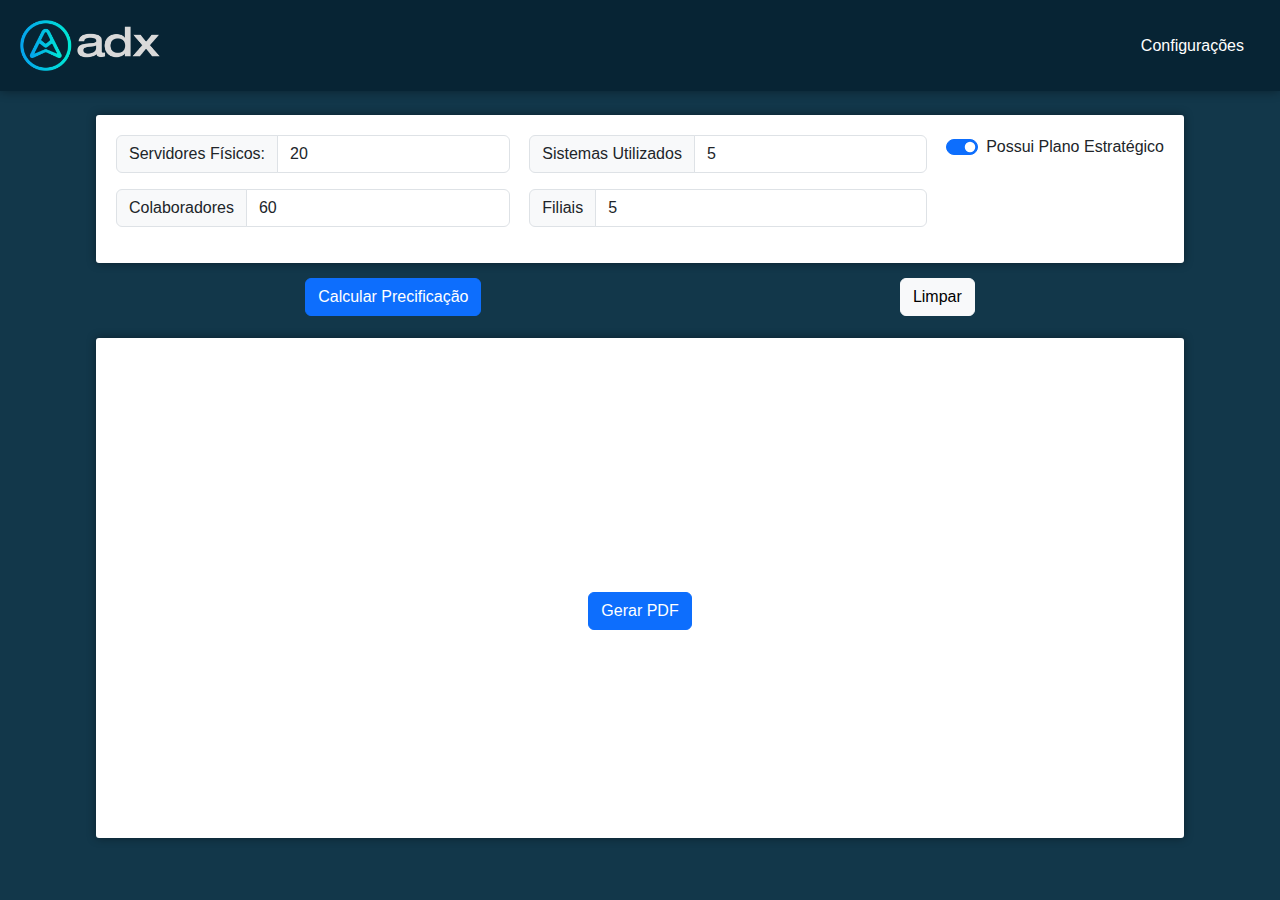
<file: index.html>
<!DOCTYPE html>
<html lang="pt">
<head>
    <meta charset="UTF-8">
    <meta name="viewport" content="width=device-width, initial-scale=1.0">
    <title>Home</title>
    <link href="https://cdn.jsdelivr.net/npm/bootstrap@5.3.3/dist/css/bootstrap.min.css" rel="stylesheet" integrity="sha384-QWTKZyjpPEjISv5WaRU9OFeRpok6YctnYmDr5pNlyT2bRjXh0JMhjY6hW+ALEwIH" crossorigin="anonymous">
    <link rel="stylesheet" href="style.css">
</head>
<body>
    <header>
        <div class="navbar">
            <img src="logo.webp" class="logoadx" alt="logo-grupo-adx.png">

            <ul class="nav justify-content-end">
                <li class="nav-item">
                    <a class="nav-link" href="configuracoes.html">Configurações</a>
                </li>
            </ul>
        </div>
    </header>
  <div> 
    <main>
        <section class="parametros">
            <div class="grupo1">
                <div class="input-group mb-3">
                    <span class="input-group-text" id="inputGroup-sizing-default">Servidores Físicos:</span>
                    <input type="number" class="form-control" aria-label="Sizing example input" aria-describedby="inputGroup-sizing-default" id="numServidoresFisicos" name="numServidoresFisicos" value="20">
                </div>

                <div class="input-group mb-3">
                    <span class="input-group-text" id="inputGroup-sizing-default">Colaboradores</span>
                    <input type="number" class="form-control" aria-label="Sizing example input" aria-describedby="inputGroup-sizing-default" id="numeroColaboradores" name="numeroColaboradores" value="60">
                </div>
            </div>
            <div class="grupo2">
                <div class="input-group mb-3">
                    <span class="input-group-text" id="inputGroup-sizing-default">Sistemas Utilizados</span>
                    <input type="number" class="form-control" aria-label="Sizing example input" aria-describedby="inputGroup-sizing-default" id="numeroSistemasUtilizados" name="numeroSistemasUtilizados" value="5">
                </div>

                <div class="input-group mb-3">
                    <span class="input-group-text" id="inputGroup-sizing-default">Filiais</span>
                    <input type="number" class="form-control" aria-label="Sizing example input" aria-describedby="inputGroup-sizing-default" id="numeroFiliais" name="numeroFiliais" value="5">
                </div>
            </div>
            <div class="grupo3">
                <div class="form-check form-switch">
                    <input class="form-check-input" type="checkbox" role="switch" id="possuiPlanoEstrategico" name="possuiPlanoEstrategico" checked>
                    <label class="form-check-label" for="possuiPlanoEstrategico">Possui Plano Estratégico</label>
                </div>
            </div>
         </section>

        <section class="btncalculo">
            <button onclick="construirCalculo()" class="btn btn-primary">Calcular Precificação</button>
            <button onclick="limpar()" class="btn btn-light">Limpar</button>
        </section> 

        <section class="resultados"> 
            <h2>Resultados</h2>
            <div id="valores"></div>
            <button onclick="gerarPDF()" class="btn btn-primary gerarPDF">Gerar PDF</button>
        </section>
    </div> 

    </main>
    <footer>

    </footer>
    <script src="https://cdn.jsdelivr.net/npm/bootstrap@5.3.3/dist/js/bootstrap.bundle.min.js" integrity="sha384-YvpcrYf0tY3lHB60NNkmXc5s9fDVZLESaAA55NDzOxhy9GkcIdslK1eN7N6jIeHz" crossorigin="anonymous"></script>
    <script src="index.js">defer</script>
</body>
</html>
</file>
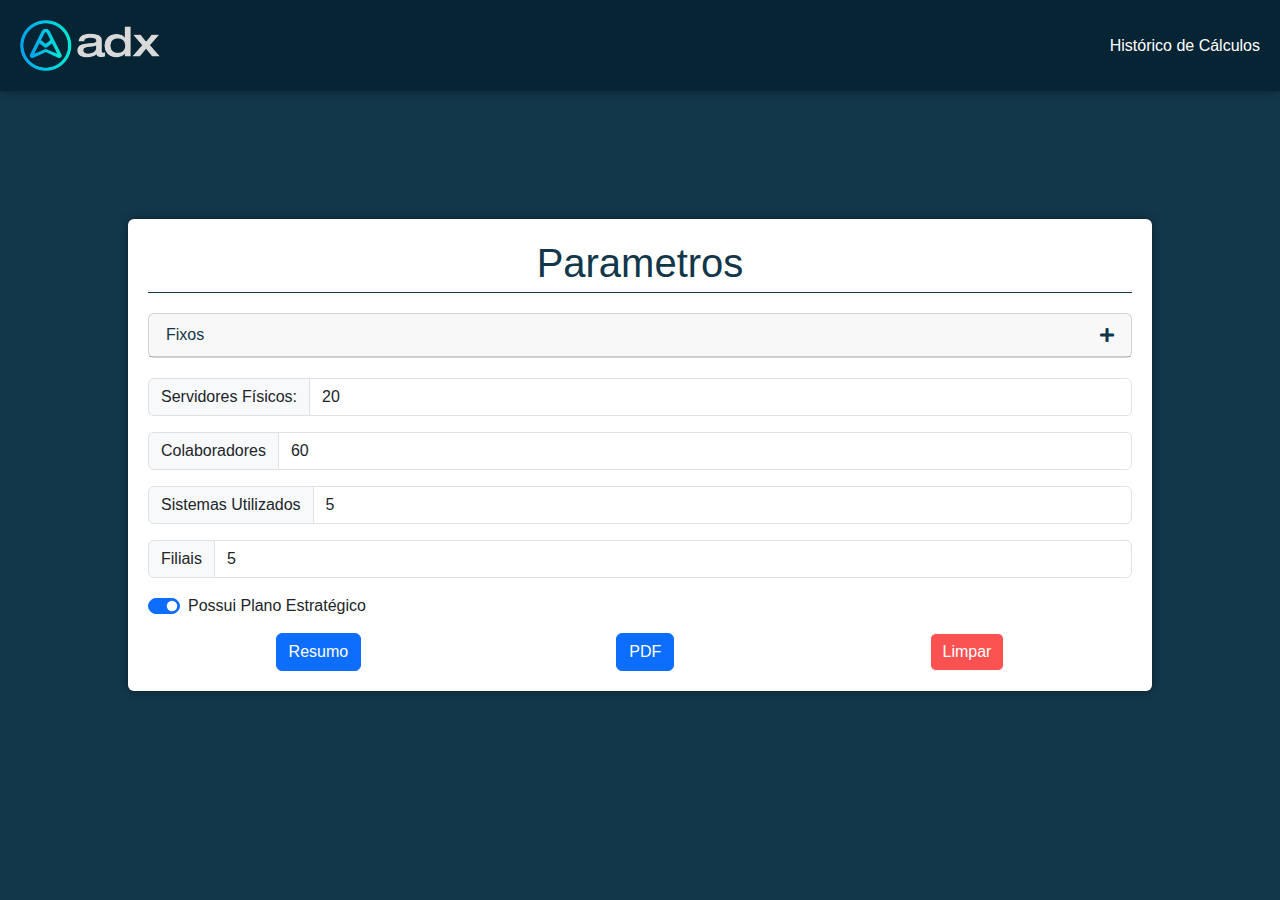
<file: PaginasWeb/html/index.html>
<!DOCTYPE html>
<html lang="pt">

<head>
    <meta charset="UTF-8">
    <meta name="viewport" content="width=device-width, initial-scale=1.0">
    <title>Home</title>
    <link rel="stylesheet" href="https://cdnjs.cloudflare.com/ajax/libs/font-awesome/5.15.4/css/all.min.css">
    <link href="https://cdn.jsdelivr.net/npm/bootstrap@5.3.3/dist/css/bootstrap.min.css" rel="stylesheet"
        integrity="sha384-QWTKZyjpPEjISv5WaRU9OFeRpok6YctnYmDr5pNlyT2bRjXh0JMhjY6hW+ALEwIH" crossorigin="anonymous">
    <link href="https://cdn.jsdelivr.net/npm/bootstrap@5.3.3/dist/css/bootstrap.min.css" rel="stylesheet"
        integrity="sha384-QWTKZyjpPEjISv5WaRU9OFeRpok6YctnYmDr5pNlyT2bRjXh0JMhjY6hW+ALEwIH" crossorigin="anonymous">
    <link rel="stylesheet" href="../css/style.css">

</head>

<body>
    <header>
        <div class="navbar">
            <img src="../assets/logo.webp" class="logoadx" alt="logo-grupo-adx.png">
            <li class="nav-item">
                <a class="nav-link" href="historico.html">Histórico de Cálculos</a>
            </li>

 
        </div>
    </header>
    <div>
        <main>
            <section class="parametros">
                <h1>Parametros</h1>
                <div class="grupo1">
                    <div class="container">
                        <div id="accordion">
                            <div class="card">
                                <div class="card-header" id="headingOne">
                                    <h5 class="mb-0">
                                        <div class="clickable-initial-rectangle" data-toggle="collapse"
                                            data-target="#collapseOne" aria-expanded="false"
                                            aria-controls="collapseOne">
                                            <button class="btn btn-link btn-custom">
                                                Fixos
                                                <i class="fas fa-plus float-right"></i> 
                                                <i class="fas fa-minus float-right" style="display: none;"></i>
                                            </button>
                                        </div>
                                    </h5>
                                </div>
                                <div id="collapseOne" class="collapse" aria-labelledby="headingOne"
                                    data-parent="#accordion">
                                    <div class="card-body">
                                        <form>
                                            <h3>Multiplicadores</h3>
                                            <div class="input-group mb-3" style="width: 40%;">
                                                <span class="input-group-text">Imposto (%):</span>
                                                <input type="number" required class="form-control" id="imposto"
                                                    name="imposto" step="0.01" value="20">
                                            </div>
                                            <div class="input-group mb-3" style="width: 40%;">
                                                <span class="input-group-text">Lucro (%):</span>
                                                <input type="number" required class="form-control" id="lucro"
                                                    name="lucro" step="0.01" value="10">
                                            </div>
                                            <h3>Salários por DEV</h3>
                                            <div class="input-group mb-3" style="width: 40%;">
                                                <span class="input-group-text">Analista Júnior:</span>
                                                <input type="number" required class="form-control" id="analistaJR"
                                                    name="analistaJR" step="0.01" value="150">
                                            </div>
                                            <div class="input-group mb-3" style="width: 40%;">
                                                <span class="input-group-text">Analista Sênior:</span>
                                                <input type="number" required class="form-control" id="analistaSr"
                                                    name="analistaSr" step="0.01" value="250">
                                            </div>
                                            <div class="input-group mb-3" style="width: 40%;">
                                                <span class="input-group-text">Especialista:</span>
                                                <input type="number" required class="form-control" id="especialista"
                                                    name="especialista" step="0.01" value="350">
                                            </div>
                                            <div class="input-group mb-3" style="width: 40%;">
                                                <div id="alinharbtn">
                                                    <div>
                                                        <button id="calculateButton" type="submit"
                                                            class="btn btn-primary">Salvar</button>
                                                    </div>
                                                    <div>
                                                        <div>
                                                            <button id="cancelateButton" 
                                                                class="btn btn-secondary">Cancelar</button>
                                                        </div>
                                                    </div>
                                                </div>
                                            </div>


                                        </form>
                                    </div>
                                </div>
                            </div>
                        </div>
                    </div>
                    <div class="input-group mb-3">
                        <span class="input-group-text" id="inputGroup-sizing-default">Servidores Físicos:</span>
                        <input type="number" class="form-control" required aria-label="Sizing example input"
                            aria-describedby="inputGroup-sizing-default" id="numServidoresFisicos"
                            name="numServidoresFisicos" value="20">
                    </div>

                    <div class="input-group mb-3">
                        <span class="input-group-text" id="inputGroup-sizing-default">Colaboradores</span>
                        <input type="number" class="form-control" required aria-label="Sizing example input"
                            aria-describedby="inputGroup-sizing-default" id="numeroColaboradores"
                            name="numeroColaboradores" value="60">
                    </div>
                </div>
                <div class="grupo2">
                    <div class="input-group mb-3">
                        <span class="input-group-text" id="inputGroup-sizing-default">Sistemas Utilizados</span>
                        <input type="number" class="form-control" required aria-label="Sizing example input"
                            aria-describedby="inputGroup-sizing-default" id="numeroSistemasUtilizados"
                            name="numeroSistemasUtilizados" value="5">
                    </div>

                    <div class="input-group mb-3">
                        <span class="input-group-text" id="inputGroup-sizing-default">Filiais</span>
                        <input type="number" class="form-control" required aria-label="Sizing example input"
                            aria-describedby="inputGroup-sizing-default" id="numeroFiliais" name="numeroFiliais"
                            value="5">
                    </div>
                </div>
                <div class="grupo3">
                    <div class="form-check form-switch">
                        <input class="form-check-input" type="checkbox" role="switch" id="possuiPlanoEstrategico"
                            name="possuiPlanoEstrategico" checked>
                        <label class="form-check-label" for="possuiPlanoEstrategico">Possui Plano Estratégico</label>
                    </div>
                </div>
                <div class="btncalculo">
                    <button type="submit" onclick="construirCalculo()" class="btn btn-primary">Resumo</button>
                    <button onclick="gerarPDF()" class="btn btn-primary gerarPDF">PDF</button>
                    <button onclick="limpar()" id="btnLimpar" class="btn btn-light">Limpar</button>
                </div>
            </section>
            <div class="modal fade" id="modalValores" tabindex="-1" aria-labelledby="modalValoresLabel"
                aria-hidden="true">
                <div class="modal-dialog modal-dialog-centered modal-lg">
                    <div class="modal-content">
                        <div class="modal-header">
                            <h5 class="modal-title">Resumo de Informações:</h5>
                            <button type="submit" class="btn-close" data-bs-dismiss="modal" aria-label="Close"></button>
                        </div>
                        <div class="modal-body">
                            <div id="valores"></div>
                        </div>
                        <div class="modal-footer">
                            <button type="submit" class="btn btn-secondary" data-bs-dismiss="modal">Fechar</button>
                            <button onclick="gerarPDF()" class="btn btn-primary gerarPDF">PDF</button>
                        </div>
                    </div>
                </div>
            </div>
    </div>
    </main>
    
    <script src="https://ajax.googleapis.com/ajax/libs/jquery/3.5.1/jquery.min.js"></script>
    <script src="https://cdnjs.cloudflare.com/ajax/libs/popper.js/1.16.0/umd/popper.min.js"></script>
    <script src="https://maxcdn.bootstrapcdn.com/bootstrap/4.5.2/js/bootstrap.min.js"></script>
    <script>
        $(document).ready(function(){
          $('#accordion').on('hidden.bs.collapse', function(e){
            $(e.target).prev().find('.fas.fa-minus').hide();
            $(e.target).prev().find('.fas.fa-plus').show();
          });
          $('#accordion').on('shown.bs.collapse', function(e){
            $(e.target).prev().find('.fas.fa-plus').hide();
            $(e.target).prev().find('.fas.fa-minus').show();
          });
        });
      </script>
      <script>
        document.addEventListener("DOMContentLoaded", function() {
        
            const imposto = localStorage.getItem("imposto") ;
            const lucro = localStorage.getItem("lucro") ;
            const analistaJR = localStorage.getItem("analistaJR");
            const analistaSr = localStorage.getItem("analistaSr");
            const especialista = localStorage.getItem("especialista");
             
        
            document.getElementById("imposto").value = imposto;
            document.getElementById("lucro").value = lucro;
            document.getElementById("analistaJR").value = analistaJR;
            document.getElementById("analistaSr").value = analistaSr;
            document.getElementById("especialista").value = especialista;
         

        
                    document.getElementById("calculateButton").addEventListener("click", function(event) {
                        if(isCamposPrechidosConfiguracoes(document.getElementById("imposto").value ,document.getElementById("lucro").value ,document.getElementById("analistaJR").value ,document.getElementById("analistaSr").value,document.getElementById("especialista").value)){
                        saveDataToLocalStorage();
                        enviarDadosParaServidor()
                        redirectToPage();
                        event.preventDefault(); 
                        }else{
                            alert("Todos os campos devem ser preenchidos !");
                        }
                        
                    });
                    document.getElementById("cancelateButton").addEventListener("click", function(event) {
                        const imposto = localStorage.getItem("imposto") ;
                        const lucro = localStorage.getItem("lucro") ;
                        const analistaJR = localStorage.getItem("analistaJR");
                        const analistaSr = localStorage.getItem("analistaSr");
                        const especialista = localStorage.getItem("especialista");
                        
                    
                        document.getElementById("imposto").value = imposto;
                        document.getElementById("lucro").value = lucro;
                        document.getElementById("analistaJR").value = analistaJR;
                        document.getElementById("analistaSr").value = analistaSr;
                        document.getElementById("especialista").value = especialista;
                        
                    });
                    function reeprencherCampos(){}
            
                    function redirectToPage() {
                            window.location.href = "index.html"; 
           
                    }
        });
        </script>
    <script src="https://cdn.jsdelivr.net/npm/bootstrap@5.3.3/dist/js/bootstrap.bundle.min.js"
        integrity="sha384-YvpcrYf0tY3lHB60NNkmXc5s9fDVZLESaAA55NDzOxhy9GkcIdslK1eN7N6jIeHz"
        crossorigin="anonymous"></script>
    <script src="../js/index.js" defer></script>
</body>

</html>
</file>
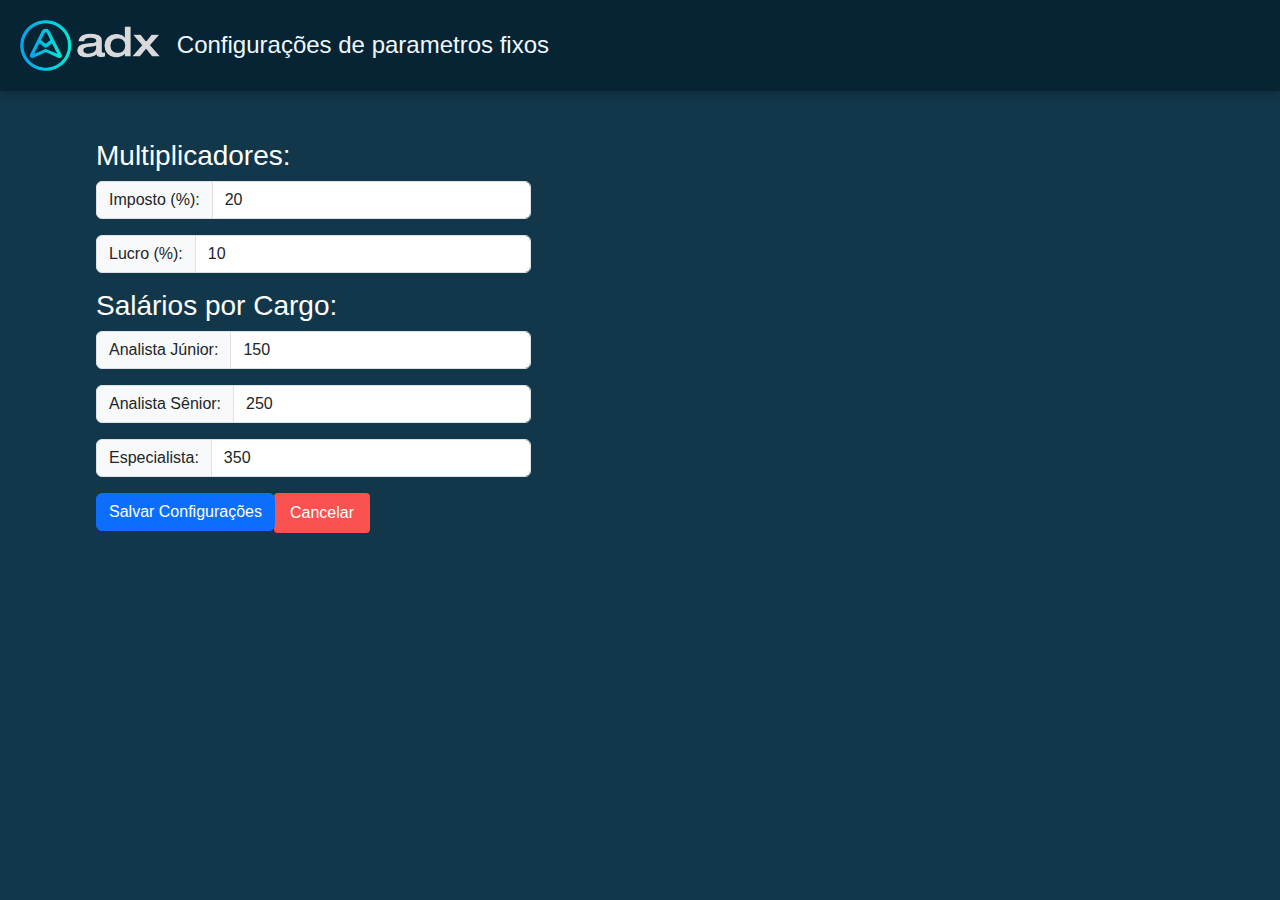
<file: configuracoes.html>
<!DOCTYPE html>
<html lang="pt">
    <head>
        <meta charset="UTF-8">
        <meta name="viewport" content="width=device-width, initial-scale=1.0">
        <title>Configurações</title>
        <link href="https://cdn.jsdelivr.net/npm/bootstrap@5.3.3/dist/css/bootstrap.min.css" rel="stylesheet" integrity="sha384-QWTKZyjpPEjISv5WaRU9OFeRpok6YctnYmDr5pNlyT2bRjXh0JMhjY6hW+ALEwIH" crossorigin="anonymous">
        <link rel="stylesheet" href="style.css">
    </head>
    <body>
        <header>
            <div class="navbar ">
                <section class="title col-5" style="width: 100%;">
                    <a href="index.html" ><img src="logo.webp" class="logoadx"  alt="logo-grupo-adx.png"></a>
                    <h4 class="titulo_pagina" >Configurações de parametros fixos</h4>
                </section>
    

            </div>
        </header>
<body>
<br /><br />
    <main>

    <form >
        <h3>Multiplicadores:</h3>
        <div class="input-group mb-3" style="width: 40%;">
            <span class="input-group-text" >Imposto (%):</span>
            <input type="number" class="form-control" id="imposto" name="imposto" step="0.01" value="20">
        </div>
        <div class="input-group mb-3"  style="width: 40%;">
            <span class="input-group-text">Lucro (%):</span>
            <input type="number" class="form-control" id="lucro" name="lucro" step="0.01" value="10">
        </div>
        <h3>Salários por Cargo:</h3>
        <div class="input-group mb-3" style="width: 40%;">
            <span class="input-group-text">Analista Júnior:</span>
            <input type="number" class="form-control" id="analistaJR" name="analistaJR" step="0.01" value="150">
        </div>
        <div class="input-group mb-3" style="width: 40%;">
            <span class="input-group-text">Analista Sênior:</span>
            <input type="number" class="form-control" id="analistaSr" name="analistaSr" step="0.01" value="250">
        </div>
        <div class="input-group mb-3" style="width: 40%;">
            <span class="input-group-text">Especialista:</span>
            <input type="number" class="form-control" id="especialista" name="especialista" step="0.01" value="350">
        </div>
        <div class="input-group mb-3" style="width: 40%;">
            <Div>
            <button id="calculateButton" class="btn btn-primary">Salvar Configurações</button>
            </Div>
            <div>
             <div >
            <li class="nav-item" >
                <a class="nav-link button-link" href="index.html">Cancelar</a>
            </li>
            </div> 
        </div>
        </div>

       
    </form>
</main>


<script>
document.addEventListener("DOMContentLoaded", function() {

    const imposto = localStorage.getItem("imposto") || 20;
    const lucro = localStorage.getItem("lucro") || 10;
    const analistaJR = localStorage.getItem("analistaJR") || 150;
    const analistaSr = localStorage.getItem("analistaSr") || 250;
    const especialista = localStorage.getItem("especialista") || 350;

    document.getElementById("imposto").value = imposto;
    document.getElementById("lucro").value = lucro;
    document.getElementById("analistaJR").value = analistaJR;
    document.getElementById("analistaSr").value = analistaSr;
    document.getElementById("especialista").value = especialista;

    document.querySelectorAll("input[type='number']").forEach(function(input) {
        input.addEventListener("change", function() {
            localStorage.setItem(this.id, this.value);
        });
    });

            document.getElementById("calculateButton").addEventListener("click", function(event) {
                saveDataToLocalStorage();
                redirectToPage();
                event.preventDefault(); 
            });
    
            function redirectToPage() {
                window.location.href = "index.html"; 
            }
});
</script>
        <script>
        


            document.getElementById("calculateButton").addEventListener("click", function(event) {
                saveDataToLocalStorage();
                redirectToPage();
                event.preventDefault(); 
            });
    
            function redirectToPage() {
                window.location.href = "index.html"; 
            }
        </script>
    </form>
</body>
</html>
    
</body>
<script src="https://cdn.jsdelivr.net/npm/bootstrap@5.3.3/dist/js/bootstrap.bundle.min.js" integrity="sha384-YvpcrYf0tY3lHB60NNkmXc5s9fDVZLESaAA55NDzOxhy9GkcIdslK1eN7N6jIeHz" crossorigin="anonymous"></script>

<script src="index.js">defer</script>

</html>
</file>
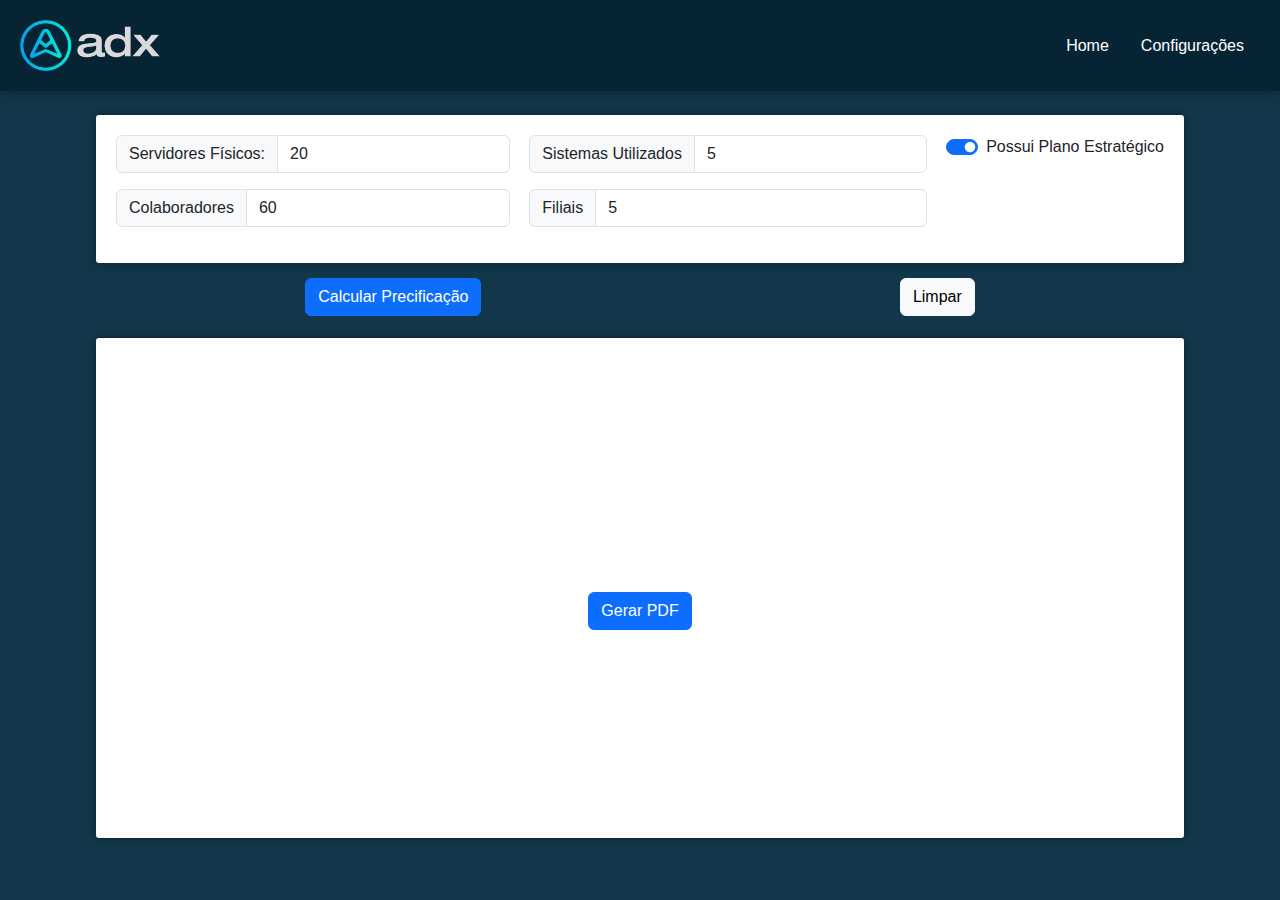
<file: intex.html>
<!DOCTYPE html>
<html lang="pt">
<head>
    <meta charset="UTF-8">
    <meta name="viewport" content="width=device-width, initial-scale=1.0">
    <title>Document</title>
    <link href="https://cdn.jsdelivr.net/npm/bootstrap@5.3.3/dist/css/bootstrap.min.css" rel="stylesheet" integrity="sha384-QWTKZyjpPEjISv5WaRU9OFeRpok6YctnYmDr5pNlyT2bRjXh0JMhjY6hW+ALEwIH" crossorigin="anonymous">
    <link rel="stylesheet" href="style.css">
</head>
<body>
    <header>
        <div class="navbar">
            <img src="logo.webp" class="logoadx" alt="logo-grupo-adx.png">

            <ul class="nav justify-content-end">
                <li class="nav-item">
                    <a class="nav-link active" aria-current="page" href="#">Home</a>
                </li>
                <li class="nav-item">
                    <a class="nav-link" href="#">Configurações</a>
                </li>
            </ul>
        </div>
    </header>
  <div> 
    <main>
        <section class="parametros">
            <div class="grupo1">
                <div class="input-group mb-3">
                    <span class="input-group-text" id="inputGroup-sizing-default">Servidores Físicos:</span>
                    <input type="text" class="form-control" aria-label="Sizing example input" aria-describedby="inputGroup-sizing-default" id="numServidoresFisicos" name="numServidoresFisicos" value="20">
                </div>

                <div class="input-group mb-3">
                    <span class="input-group-text" id="inputGroup-sizing-default">Colaboradores</span>
                    <input type="text" class="form-control" aria-label="Sizing example input" aria-describedby="inputGroup-sizing-default" id="numeroColaboradores" name="numeroColaboradores" value="60">
                </div>
            </div>
            <div class="grupo2">
                <div class="input-group mb-3">
                    <span class="input-group-text" id="inputGroup-sizing-default">Sistemas Utilizados</span>
                    <input type="text" class="form-control" aria-label="Sizing example input" aria-describedby="inputGroup-sizing-default" id="numeroSistemasUtilizados" name="numeroSistemasUtilizados" value="5">
                </div>

                <div class="input-group mb-3">
                    <span class="input-group-text" id="inputGroup-sizing-default">Filiais</span>
                    <input type="text" class="form-control" aria-label="Sizing example input" aria-describedby="inputGroup-sizing-default" id="numeroFiliais" name="numeroFiliais" value="5">
                </div>
            </div>
            <div class="grupo3">
                <div class="form-check form-switch">
                    <input class="form-check-input" type="checkbox" role="switch" id="possuiPlanoEstrategico" name="possuiPlanoEstrategico" checked>
                    <label class="form-check-label" for="possuiPlanoEstrategico">Possui Plano Estratégico</label>
                </div>
            </div>
         </section>

        <section class="btncalculo">
            <button onclick="construirCalculo()" class="btn btn-primary">Calcular Precificação</button>
            <button onclick="limpar()" class="btn btn-light">Limpar</button>
        </section> 

        <section class="resultados"> 
            <h2>Resultados</h2>
            <div id="valores"></div>
            <button onclick="gerarPDF()" class="btn btn-primary gerarPDF">Gerar PDF</button>
        </section>
    </div> 

    </main>
    <footer>

    </footer>
    <script src="https://cdn.jsdelivr.net/npm/bootstrap@5.3.3/dist/js/bootstrap.bundle.min.js" integrity="sha384-YvpcrYf0tY3lHB60NNkmXc5s9fDVZLESaAA55NDzOxhy9GkcIdslK1eN7N6jIeHz" crossorigin="anonymous"></script>
    <script src="index.js">defer</script>
</body>
</html>
</file>
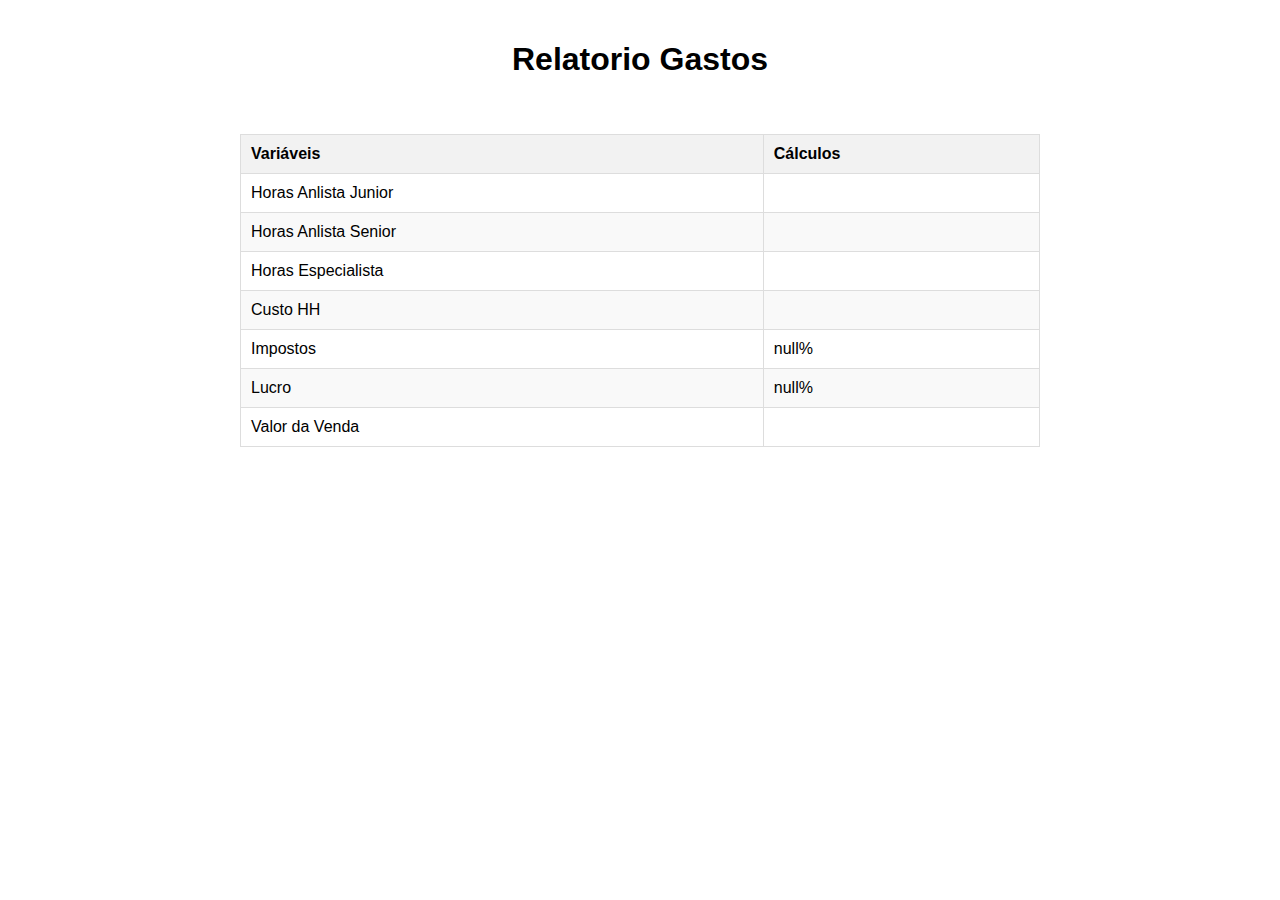
<file: relatorioModelo.html>
<!DOCTYPE html>
<html lang="en">
<head>
    <meta charset="UTF-8">
    <meta name="viewport" content="width=device-width, initial-scale=1.0">
    <link rel="stylesheet" href="Relatorio.css">
    <title>Relatório</title>

</head>
<body>
    <div id="Relatorio">
        <h1>Relatorio Gastos</h1>
        <br /><br />
    <table id="localStorageTable" border="1">
        <thead>
            <tr>
                <th>Variáveis</th>
                <th>Cálculos</th>
            </tr>
        </thead>
        <tbody>
        </tbody>
    </table>

    <script>
        const localStorageData = [
            { Variáveis: "Horas Anlista Junior ", Cálculos: localStorage.getItem("HorasAnlistaJuniorF") },
            { Variáveis: "Horas Anlista Senior", Cálculos: localStorage.getItem("HorasAnlistaSeniorF") },
            { Variáveis: "Horas Especialista", Cálculos: localStorage.getItem("HorasEspecialistaF") },
            { Variáveis: "Custo HH", Cálculos: localStorage.getItem("resultCustoHHF") },
            { Variáveis: "Impostos", Cálculos: localStorage.getItem("imposto")+'%' },
            { Variáveis: "Lucro", Cálculos: localStorage.getItem("lucro")+"%" },
            { Variáveis: "Valor da Venda", Cálculos: localStorage.getItem("resultValorVendaF") }
        ];

        const tableBody = document.querySelector("#localStorageTable tbody");

        localStorageData.forEach(item => {
            const row = tableBody.insertRow();
            const keyCell = row.insertCell(0);
            const valueCell = row.insertCell(1);

            keyCell.textContent = item.Variáveis;
            valueCell.textContent = item.Cálculos;
        });
    </script>
    </div>
</body>
<script src="relatorio.js">defer</script>
<script src="index.js">defer</script>
</html>
</file>
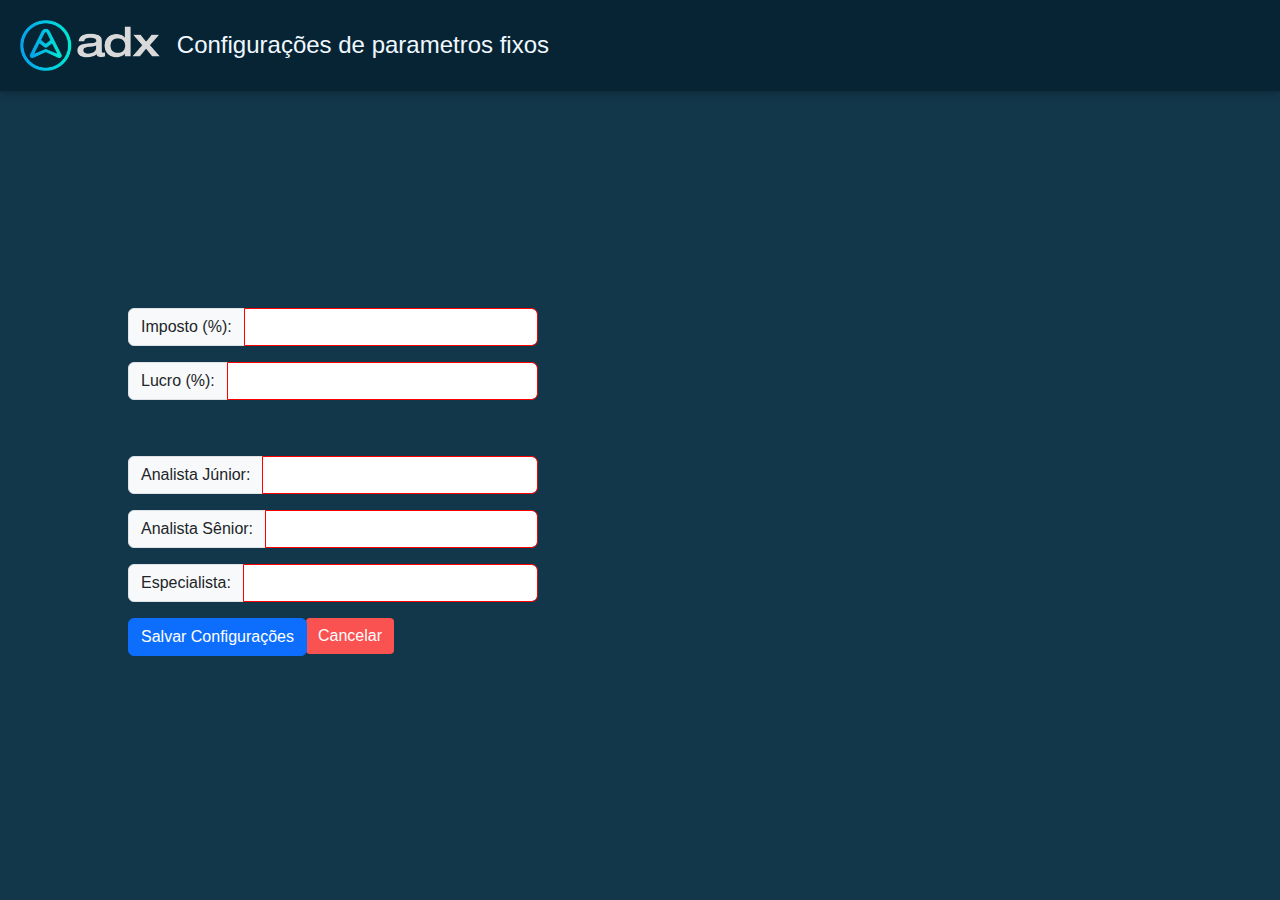
<file: PaginasWeb/html/configuracoes.html>
<!DOCTYPE html>
<html lang="pt">
    <head>
        <meta charset="UTF-8">
        <meta name="viewport" content="width=device-width, initial-scale=1.0">
        <title>Configurações</title>
        <link href="https://cdn.jsdelivr.net/npm/bootstrap@5.3.3/dist/css/bootstrap.min.css" rel="stylesheet" integrity="sha384-QWTKZyjpPEjISv5WaRU9OFeRpok6YctnYmDr5pNlyT2bRjXh0JMhjY6hW+ALEwIH" crossorigin="anonymous">
        <link rel="stylesheet" href="../css/style.css">
    </head>
    <body>
        <header>
            <div class="navbar ">
                <section class="title col-5" style="width: 100%;">
                    <a href="index.html" ><img src="../assets/logo.webp" class="logoadx"  alt="logo-grupo-adx.png"></a>
                    <h4 class="titulo_pagina" >Configurações de parametros fixos</h4>
                </section>
    

            </div>
        </header>
<body>
<br /><br />
    <main>

    <form >
        <h3>Multiplicadores:</h3>
        <div class="input-group mb-3" style="width: 40%;">
            <span class="input-group-text" >Imposto (%):</span>
            <input type="number" required class="form-control" id="imposto" name="imposto" step="0.01" value="20">
        </div>
        <div class="input-group mb-3"  style="width: 40%;">
            <span class="input-group-text">Lucro (%):</span>
            <input type="number" required class="form-control" id="lucro" name="lucro" step="0.01" value="10">
        </div>
        <h3>Salários por Cargo:</h3>
        <div class="input-group mb-3" style="width: 40%;">
            <span class="input-group-text">Analista Júnior:</span>
            <input type="number" required class="form-control" id="analistaJR" name="analistaJR" step="0.01" value="150">
        </div>
        <div class="input-group mb-3" style="width: 40%;">
            <span class="input-group-text">Analista Sênior:</span>
            <input type="number" required class="form-control" id="analistaSr" name="analistaSr" step="0.01" value="250">
        </div>
        <div class="input-group mb-3" style="width: 40%;">
            <span class="input-group-text">Especialista:</span>
            <input type="number" required class="form-control" id="especialista" name="especialista" step="0.01" value="350">
        </div>
        <div class="input-group mb-3" style="width: 40%;">
            <Div>
            <button id="calculateButton" type="submit" class="btn btn-primary">Salvar Configurações</button>
            </Div>
            <div>
             <div >
            <li class="nav-item" >
                <a class="nav-link button-link" href="index.html">Cancelar</a>
            </li>
            </div> 
        </div>
        </div>

       
    </form>
</main>


<script>
document.addEventListener("DOMContentLoaded", function() {

    const imposto = localStorage.getItem("imposto") ;
    const lucro = localStorage.getItem("lucro") ;
    const analistaJR = localStorage.getItem("analistaJR");
    const analistaSr = localStorage.getItem("analistaSr");
    const especialista = localStorage.getItem("especialista");
     

    document.getElementById("imposto").value = imposto;
    document.getElementById("lucro").value = lucro;
    document.getElementById("analistaJR").value = analistaJR;
    document.getElementById("analistaSr").value = analistaSr;
    document.getElementById("especialista").value = especialista;
 
    document.querySelectorAll("input[type='number']").forEach(function(input) {
        input.addEventListener("change", function() {
            localStorage.setItem(this.id, this.value);
        });
    });

            document.getElementById("calculateButton").addEventListener("click", function(event) {
                if(isCamposPrechidosConfiguracoes(document.getElementById("imposto").value ,document.getElementById("lucro").value ,document.getElementById("analistaJR").value ,document.getElementById("analistaSr").value,document.getElementById("especialista").value)){
                saveDataToLocalStorage();
                redirectToPage();
                event.preventDefault(); 
                }else{
                    alert("Todos os campos devem ser preenchidos !");
                }
                
            });
    
            function redirectToPage() {
                    window.location.href = "index.html"; 
   
            }
});
</script>
    </form>
</body>
</html>
    
</body>
<script src="https://cdn.jsdelivr.net/npm/bootstrap@5.3.3/dist/js/bootstrap.bundle.min.js" integrity="sha384-YvpcrYf0tY3lHB60NNkmXc5s9fDVZLESaAA55NDzOxhy9GkcIdslK1eN7N6jIeHz" crossorigin="anonymous"></script>

<script src="../js/index.js">defer</script>

</html>
</file>
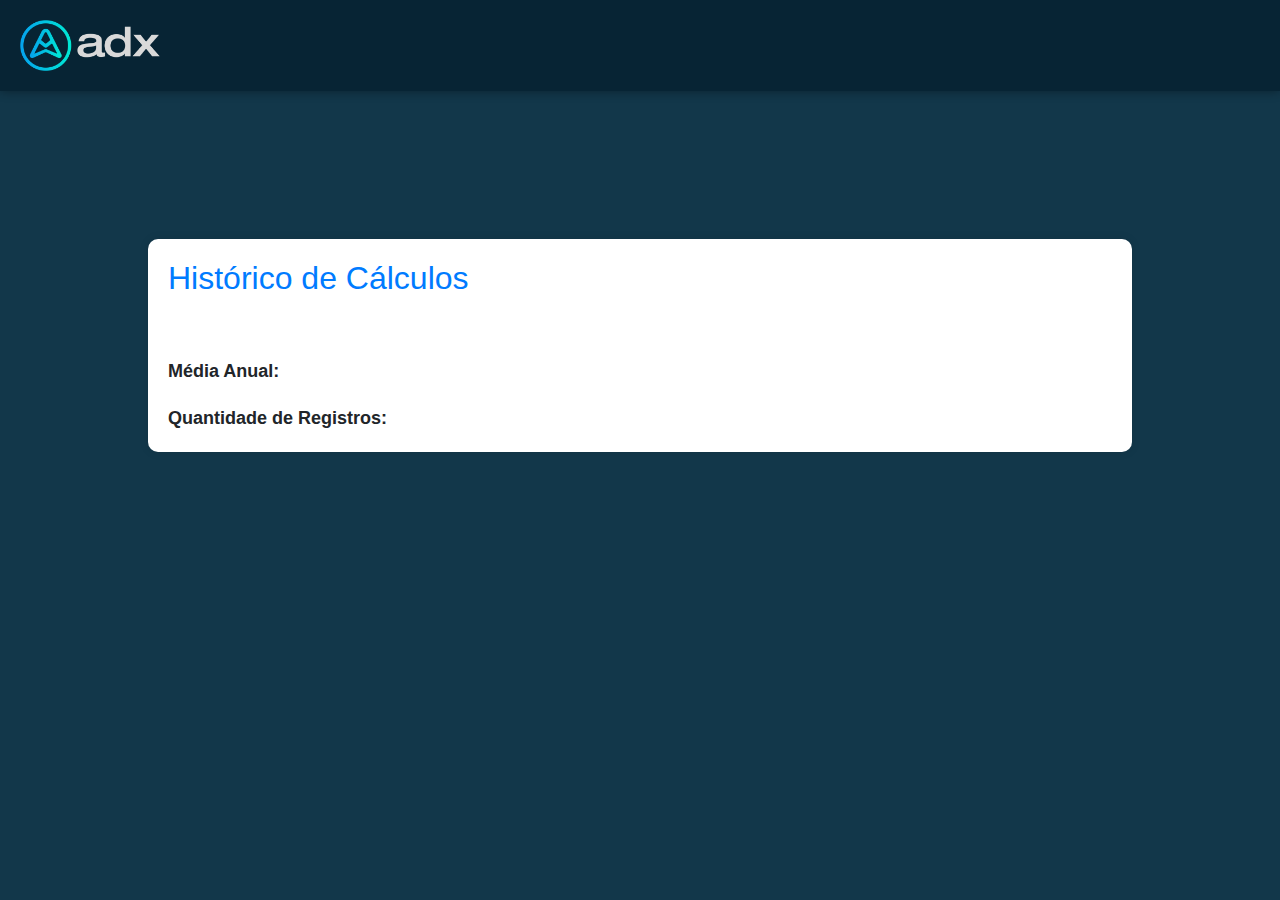
<file: PaginasWeb/html/historico.html>
<!DOCTYPE html>
<html lang="pt">
<head>
    <meta charset="UTF-8">
    <meta name="viewport" content="width=device-width, initial-scale=1.0">
    <title>Histórico de Cálculos</title>
    <link rel="stylesheet" href="https://cdnjs.cloudflare.com/ajax/libs/font-awesome/5.15.4/css/all.min.css">
    <link href="https://cdn.jsdelivr.net/npm/bootstrap@5.3.3/dist/css/bootstrap.min.css" rel="stylesheet"
        integrity="sha384-QWTKZyjpPEjISv5WaRU9OFeRpok6YctnYmDr5pNlyT2bRjXh0JMhjY6hW+ALEwIH" crossorigin="anonymous">
    <link rel="stylesheet" href="../css/style.css">
    <link rel="stylesheet" href="../css/historico.css">
    <style>
        
    </style>
</head>
<body>
    <header>
        <div class="navbar">
            <a href="index.html" ><img src="../assets/logo.webp" class="logoadx"  alt="logo-grupo-adx.png"></a>

        </div>
    </header>
    <main>
        <section class="historico">
            <h2>Histórico de Cálculos</h2>
            <div id="historicoGrid" class="grid-container"></div>
            <nav>
                <ul class="pagination" id="pagination"></ul>
            </nav>
            <div class="media-info">
                <span>Média Anual:</span>
                <span id="mediaAnual"></span>
            </div>
            <div class="media-info">
                <span>Quantidade de Registros:</span>
                <span id="quantidadeRegistros"></span>
            </div>
        </section>
    </main>

    <div class="modal fade" id="modalValores" tabindex="-1" aria-labelledby="modalValoresLabel"
        aria-hidden="true">
    </div>

    <script src="https://ajax.googleapis.com/ajax/libs/jquery/3.5.1/jquery.min.js"></script>
    <script src="https://cdnjs.cloudflare.com/ajax/libs/popper.js/1.16.0/umd/popper.min.js"></script>
    <script src="https://maxcdn.bootstrapcdn.com/bootstrap/4.5.2/js/bootstrap.min.js"></script>
    <script src="https://cdn.jsdelivr.net/npm/bootstrap@5.3.3/dist/js/bootstrap.bundle.min.js"
        integrity="sha384-YvpcrYf0tY3lHB60NNkmXc5s9fDVZLESaAA55NDzOxhy9GkcIdslK1eN7N6jIeHz"
        crossorigin="anonymous"></script>
    <script src="../js/index.js" defer></script>

    <script>
        document.addEventListener("DOMContentLoaded", function() {
            const itemsPerPage = 10; 
            let currentPage = 1; 
            let data = [];

            function carregarDados(endpoint, callback) {
                fetch(endpoint)
                    .then(response => response.json())
                    .then(data => callback(data))
                    .catch(error => console.error('Erro ao recuperar os dados:', error));
            }

            function preencherGridHistorico(dados) {
                const startIndex = (currentPage - 1) * itemsPerPage;
                const endIndex = startIndex + itemsPerPage;
                const slicedData = dados.slice(startIndex, endIndex);

                const historicoGrid = document.getElementById("historicoGrid");
                historicoGrid.innerHTML = ""; 

                slicedData.forEach(item => {
                    const card = document.createElement("div");
                    card.classList.add("card");

                    const cardBody = document.createElement("div");
                    cardBody.classList.add("card-body");

                    cardBody.innerHTML = `
                        <h5 class="card-title">Código: ${item.codigo}</h5>
                        <p class="card-text">Horas Análise Sênior: ${item.horasAnlistaSenior}</p>
                        <p class="card-text">Horas Análise Júnior: ${item.horasAnlistaJunior}</p>
                        <p class="card-text">Horas Especialista: ${item.horasEspecialista}</p>
                        <p class="card-text">Custo HH: ${item.custoHH}</p>
                        <p class="card-text">Valor Venda: ${item.valorVenda}</p>
                        <button class="btn btn-danger btn-excluir" data-codigo="${item.codigo}">Excluir</button>
                    `;

                    card.appendChild(cardBody);
                    historicoGrid.appendChild(card);
                });
            }

            function preencherPaginacao(totalItems) {
                const totalPages = Math.ceil(totalItems / itemsPerPage);
                const pagination = document.getElementById("pagination");
                pagination.innerHTML = "";

                for (let i = 1; i <= totalPages; i++) {
                    const li = document.createElement("li");
                    li.classList.add("page-item");
                    li.innerHTML = `<a class="page-link" href="#">${i}</a>`;
                    if (i === currentPage) {
                        li.classList.add("active");
                    }
                    li.addEventListener("click", function() {
                        currentPage = i;
                        carregarDadosHistorico();
                    });
                    pagination.appendChild(li);
                }
            }

            function carregarDadosHistorico() {
                carregarDados("http://localhost:8082/HistoricoCalculo", function(dados) {
                    data = dados;
                    preencherGridHistorico(data);

                    const mediaAnual = data.reduce((acc, curr) => acc + curr.valorVenda, 0) / data.length;
                    const quantidadeRegistros = data.length;

                    document.getElementById("mediaAnual").textContent = mediaAnual.toFixed(2);
                    document.getElementById("quantidadeRegistros").textContent = quantidadeRegistros;

                    preencherPaginacao(data.length);
                });
            }

            function excluirRegistro(codigo) {
                fetch(`http://localhost:8082/HistoricoCalculo/${codigo}`, {
                    method: 'DELETE'
                })
                .then(response => {
                    if (response.ok) {
                        console.log(`Registro com código ${codigo} excluído com sucesso!`);
                        carregarDadosHistorico();
                    } else {
                        console.error(`Erro ao excluir o registro com código ${codigo}:`, response.statusText);
                    }
                })
                .catch(error => {
                    console.error(`Erro ao excluir o registro com código ${codigo}:`, error);
                });
            }

            document.getElementById('historicoGrid').addEventListener('click', function(event) {
                if (event.target.classList.contains('btn-excluir')) {
                    const codigo = event.target.getAttribute('data-codigo');
                    excluirRegistro(codigo);
                }
            });

            carregarDadosHistorico();
        });
    </script>
</body>
</html>
</file>
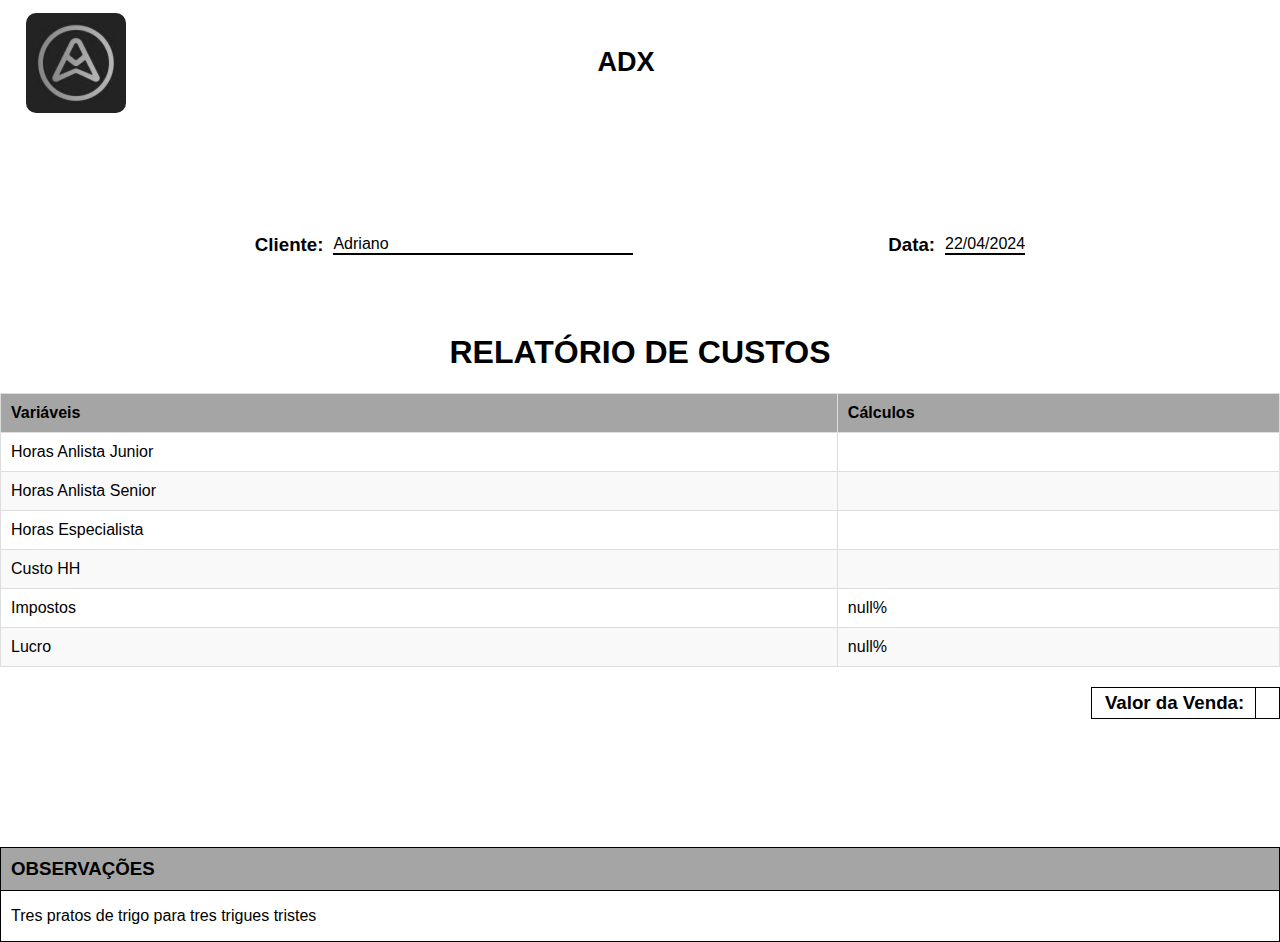
<file: PaginasWeb/html/relatorioModelo.html>
<!DOCTYPE html>
<html lang="en">
<head>
    <meta charset="UTF-8">
    <meta name="viewport" content="width=device-width, initial-scale=1.0">
    <link rel="stylesheet" href="../css/Relatorio.css">
    <title>Relatório</title>

</head>
<body id="RelatorioCompleto">
    <div
    <div class="headerPdf">
        <img src="../assets/logo-grupo-adx.png" alt="LOGO" srcset="">

        <h1>ADX</h1>
        <div></div>
    </div>
    <div class="clientInformation">
        <div class="clientName">

            <h3>Cliente: </h3>
            <p id="userName">Adriano</p>

        </div>
        <div class="clientName">

            <h3>Data:</h3>
            <p id="dateDay"> 22/04/2024</p>

        </div>
    </div>

    <div id="Relatorio">
        <h1 class="relatorioName">RELATÓRIO DE CUSTOS</h1>
        
    <table id="localStorageTable" border="1">
        <thead>
            <tr>
                <th class="stylecolumn">Variáveis</th>
                <th class="stylecolumn">Cálculos</th>
            </tr>
        </thead>
        <tbody>
        </tbody>
    </table>
    <div class="totalValue">
        <div class="valueStyle">
            <h3 class="valueLabel">Valor da Venda: </h3>
            <div class="blackbar"></div>
            <p id="valorTotalVenda" class="valueLabel">R$ 120,000</p>
        </div>
    </div>

    <div class="observationContent">
      <h3 class="observationText">OBSERVAÇÕES</h3>
      <p>Tres pratos de trigo para tres trigues tristes</p>  
    </div>    
    

<script>
        const localStorageData = [
            { Variáveis: "Horas Anlista Junior ", Cálculos: localStorage.getItem("HorasAnlistaJuniorF") },
            { Variáveis: "Horas Anlista Senior", Cálculos: localStorage.getItem("HorasAnlistaSeniorF") },
            { Variáveis: "Horas Especialista", Cálculos: localStorage.getItem("HorasEspecialistaF") },
            { Variáveis: "Custo HH", Cálculos: localStorage.getItem("resultCustoHHF") },
            { Variáveis: "Impostos", Cálculos: localStorage.getItem("imposto")+'%' },
            { Variáveis: "Lucro", Cálculos: localStorage.getItem("lucro")+"%" },
        ];

        const tableBody = document.querySelector("#localStorageTable tbody");

        localStorageData.forEach(item => {
            const row = tableBody.insertRow();
            const keyCell = row.insertCell(0);
            const valueCell = row.insertCell(1);

            keyCell.textContent = item.Variáveis;
            valueCell.textContent = item.Cálculos;
        });

        const totalValue = document.getElementById("valorTotalVenda")
        totalValue.textContent = localStorage.getItem("resultValorVendaF")

        
    </script>
    </div>
</body>
<script src="../js/relatorio.js">defer</script>
<script src="../js/index.js">defer</script>
</html>
</file>
<file: style.css>
* {
    font-family: 'Graphik', sans-serif;
}
body {
    background-color: #12374a;
}
.navbar{
    display: flex;
    padding: 20px;
    background-color: #072434;
    box-shadow: 0px 0px 10px rgba(0, 0, 0, 0.4);
}

.logoadx{
    width: 140px;
}   
.btncalculo{
    display: flex;
    margin-top: 15px;
    justify-content: space-around;
    align-items: center;
    flex-direction: row;
}
.nav-link {
    color: #ffffff;
}
.btncalculo:focus{
    outline: none;
} 
.parametros{
    display:flex;
    background-color: white;
    width: 100%;
    border-radius: 3px;
    justify-content: space-between;
    box-shadow: 0px 0px 10px rgba(0, 0, 0, 0.4);
    padding: 20px;
    margin-top: 24px;
}
.resultados{
    display: flex;
    background-color: white;
    height: 500px;
    width: 100%;
    border-radius: 3px;
    margin-top: 2%;
    justify-content: center;
    box-shadow: 0px 0px 10px rgba(0, 0, 0, 0.4);
    align-items: center;
    flex-direction: column;
}    
main{
    margin: auto;
    padding: auto;
    width: 85vw;
    
}

h1,h2,h3,h4,h5,h6{
    color: #ffffff;
}
.titulo_pagina{
    color: aliceblue; 
    display: inline; 
    margin-left: 1%;
    vertical-align: middle; 
    margin-top: 5px;
}

.button-link {
    display: inline-block;
    padding: 8px 16px; 
    border-radius: 4px; 
    background-color: #fa5151;
    color: #ffffff; 
    text-decoration: none; 
    text-align: left;
}

.button-link:hover {
    background-color: #f57070; 
}


#Relatorio {
    max-width: 800px;
    margin: 0 auto;
}
h1 {
    text-align: center;
    margin-bottom: 20px;
}
table {
    width: 100%;
    border-collapse: collapse;
    margin-bottom: 20px;
}
th, td {
    padding: 10px;
    border: 1px solid #ddd;
}
th {
    background-color: #f2f2f2;
    font-weight: bold;
    text-align: left;
}
tr:nth-child(even) {
    background-color: #f9f9f9;
}
tr:hover {
    background-color: #f2f2f2;
}
</file>
<file: PaginasWeb/css/style.css>
* {
    font-family: 'Graphik', sans-serif;
}
body {
    background-color: #12374a;
}
.navbar{
    display: flex;
    padding: 20px;
    background-color: #072434;
    box-shadow: 0px 0px 10px rgba(0, 0, 0, 0.4);
}

.logoadx{
    width: 140px;
}   
.btncalculo{
    display: flex;
    margin-top: 15px;
    justify-content: space-around;
    align-items: center;
    flex-direction: row;
}
.nav-link {
    color: #ffffff;
}
.btncalculo:focus{
    outline: none;
} 
.parametros{
    /* display:flex; */
    background-color: white;
    width: 100%;
    border-radius: 6px;
    justify-content: space-between;
    box-shadow: 0px 0px 10px rgba(0, 0, 0, 0.4);
    padding: 20px;
    margin-top: 24px;
}
.resultados{
    display: flex;
    background-color: white;
    /* height: 500px; */
    /* width: 100%; */
    border-radius: 3px;
    margin-top: 2%;
    justify-content: center;
    box-shadow: 0px 0px 10px rgba(0, 0, 0, 0.4);
    align-items: center;
    flex-direction: column;
}    
main{
    margin: 10%;
    padding: auto;
    /* width: 85vw; */
    
}

h2,h4,h5,h6{
    color: #ffffff;
}
.titulo_pagina{
    color: aliceblue; 
    display: inline; 
    margin-left: 1%;
    vertical-align: middle; 
    margin-top: 5px;
}

.button-link {
    display: inline-block;
    padding: 6px 12px; 
    border-radius: 4px; 
    background-color: #fa5151;
    color: #ffffff; 
    text-decoration: none; 
    text-align: left;
}

.button-link:hover {
    background-color: #f57070; 
}


#Relatorio {
    max-width: 800px;
    margin: 0 auto;
}
h1 {
    text-align: center;
    margin-bottom: 20px;
}
table {
    width: 100%;
    border-collapse: collapse;
    margin-bottom: 20px;
}
th, td {
    padding: 10px;
    border: 1px solid #ddd;
}
th {
    background-color: #f2f2f2;
    font-weight: bold;
    text-align: left;
}
tr:nth-child(even) {
    background-color: #f9f9f9;
}
tr:hover {
    background-color: #f2f2f2;
}

input:invalid {
    border-color: red;
}
h5 {
    color: black;
}
#btnLimpar {
    background-color: #fa5151;
    color: #ffffff;
}
h1, h3 {
    color: #12374a;
    padding-bottom: 5px;
    border-bottom: 1px solid #12374a;
}
h3 {
    font-size: 22px;
}
.container {
    cursor: pointer;
    padding: 0;
    width: 100%;
    margin-bottom: 20px;
  }
.btn-custom {
    color: #12374a;
    text-decoration: none;
    padding: 0;
    display: flex;
    width: 100%;
    align-items: center;
    justify-content: space-between;
}
li {
    list-style: none;
}
#alinharbtn {
    display: flex;
    gap: 8px;
}
</file>
<file: Relatorio.css>
body {
    font-family: Arial, sans-serif;
    margin: 0;
    padding: 20px;
}
#Relatorio {
    max-width: 800px;
    margin: 0 auto;
}
h1 {
    text-align: center;
    margin-bottom: 20px;
}
table {
    width: 100%;
    border-collapse: collapse;
    margin-bottom: 20px;
}
th, td {
    padding: 10px;
    border: 1px solid #ddd;
}
th {
    background-color: #f2f2f2;
    font-weight: bold;
    text-align: left;
}
tr:nth-child(even) {
    background-color: #f9f9f9;
}
tr:hover {
    background-color: #f2f2f2;
}
</file>
<file: PaginasWeb/css/historico.css>
body {
    font-family: Arial, sans-serif;
}

main {
    padding: 20px;
}

section {
    background-color: #fff;
    border-radius: 10px;
    box-shadow: 0 0 10px rgba(0, 0, 0, 0.1);
    margin-bottom: 20px;
    padding: 20px;
}

h2 {
    color: #007bff;
    margin-bottom: 20px;
}

.card {
    background-color: #fff;
    border: 1px solid #dee2e6;
    border-radius: .25rem;
    margin-bottom: 20px;
}

.card-body {
    padding: 20px;
}

.card-title {
    color: #007bff;
    font-size: 18px;
    margin-bottom: 10px;
}

.card-text {
    font-size: 16px;
    margin-bottom: 5px;
}

.grid-container {
    display: grid;
    grid-template-columns: repeat(auto-fit, minmax(300px, 1fr));
    gap: 20px;
}

.media-info {
    margin-top: 20px;
}

.media-info span {
    font-size: 18px;
    font-weight: bold;
    margin-right: 10px;
}

.pagination {
    justify-content: center;
    margin-top: 20px;
}

.page-link {
    color: #007bff;
    background-color: #fff;
    border: 1px solid #dee2e6;
}

.page-link:hover {
    color: #0056b3;
    background-color: #e9ecef;
    border-color: #dee2e6;
}

.page-item.active .page-link {
    z-index: 3;
    color: #fff;
    background-color: #007bff;
    border-color: #007bff;
}

.page-item.disabled .page-link {
    color: #6c757d;
    pointer-events: none;
    cursor: auto;
    background-color: #fff;
    border-color: #dee2e6;
}
</file>
<file: PaginasWeb/css/Relatorio.css>
body {
    font-family: Arial, sans-serif;
    margin: 0;
}

.headerPdf {
    padding: 1% 12% 8% 2%;
    display: flex;
    align-items: center;
    justify-content: space-between;
    
}
.headerPdf h1{
    display: flex;
    justify-content: center;
    font-size: 3vh;
}

.headerPdf img {
        width: 100px;
        height: 100px;
        border-radius: 10%;
        -webkit-filter: grayscale(100%);
        filter: grayscale(100%);
        filter: gray; /* IE */
}

.clientInformation{
    display: flex;
    justify-content: space-evenly;
}

.clientName{
    display: flex;
    align-items: center;
    gap: 10px;

}
#userName{
    width: 300px;
    border-bottom: 2px solid black;
}
#dateDay{
    border-bottom: 2px solid black;

}
.relatorioName{
    display: flex;
    justify-content: center;
    padding: 3% 0% 0% 0%;
}

table {
    width: 100%;
    border-collapse: collapse;
    margin-bottom: 20px;
}
th, td {
    padding: 10px;
    border: 1px solid #ddd;
}
th {
    background-color: rgba(128, 128, 128, 0.706);
    font-weight: bold;
    text-align: left;
}
tr:nth-child(even) {
    background-color: #f9f9f9;
}
tr:hover {
    background-color: #f2f2f2;
}
.observationContent{
    margin-top: 10%;
    
    border: 1px solid black;
}
.observationText{
    margin: 0;
    padding: 10px;
    border-bottom: 1px solid black;
    background-color: rgba(128, 128, 128, 0.706);
}
.observationContent p{
    padding-left: 10px;
}
.totalValue{
    gap: 10px;
    display: flex;
    justify-content: flex-end;
    align-items: center;
}
.valueStyle{
    display: flex;
    border: 1px solid black;
    margin: 0;
    padding: 0% 1% 0% 1%;
    align-items: center;
    gap: 10px;
    width: max-content;
}

.blackbar {
    width: 1px;
    height: 30px;
    border-right: 1px solid black;
}
.valueLabel{
    margin: 0;
}
</file>
